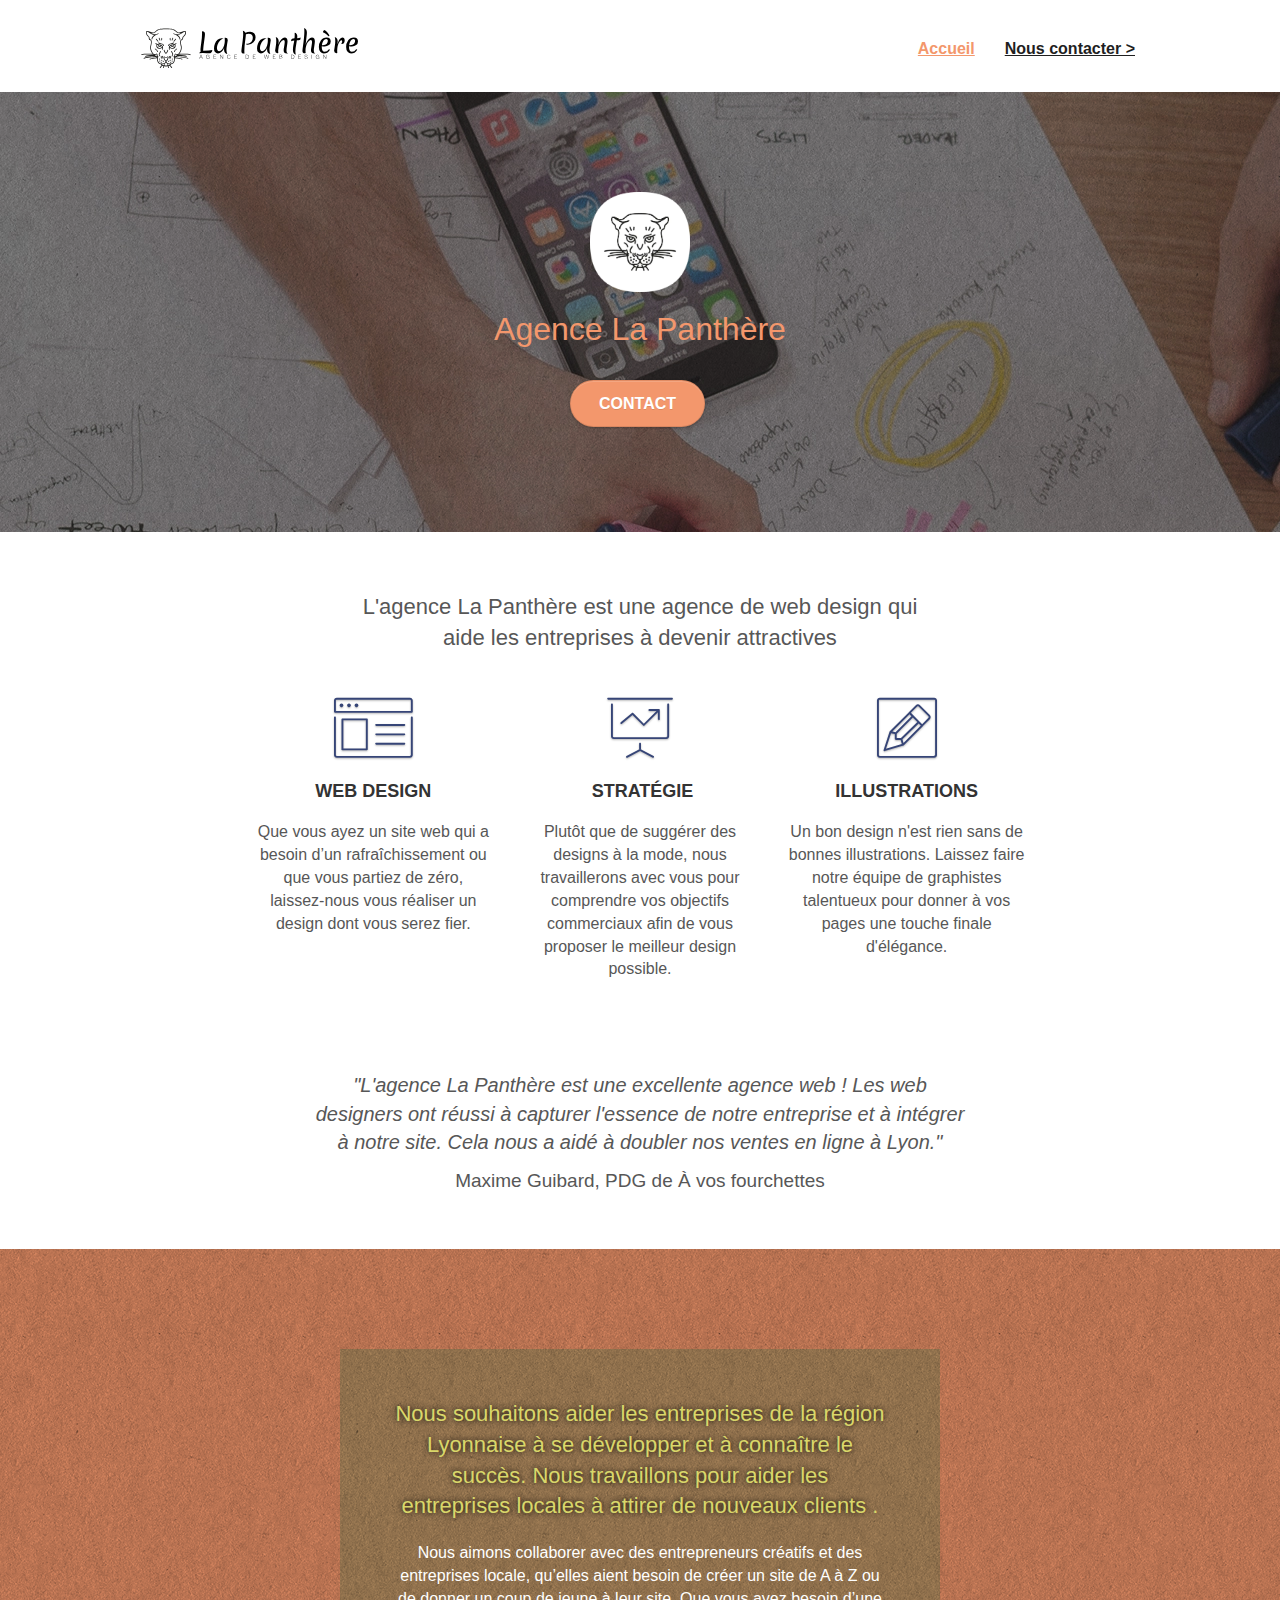
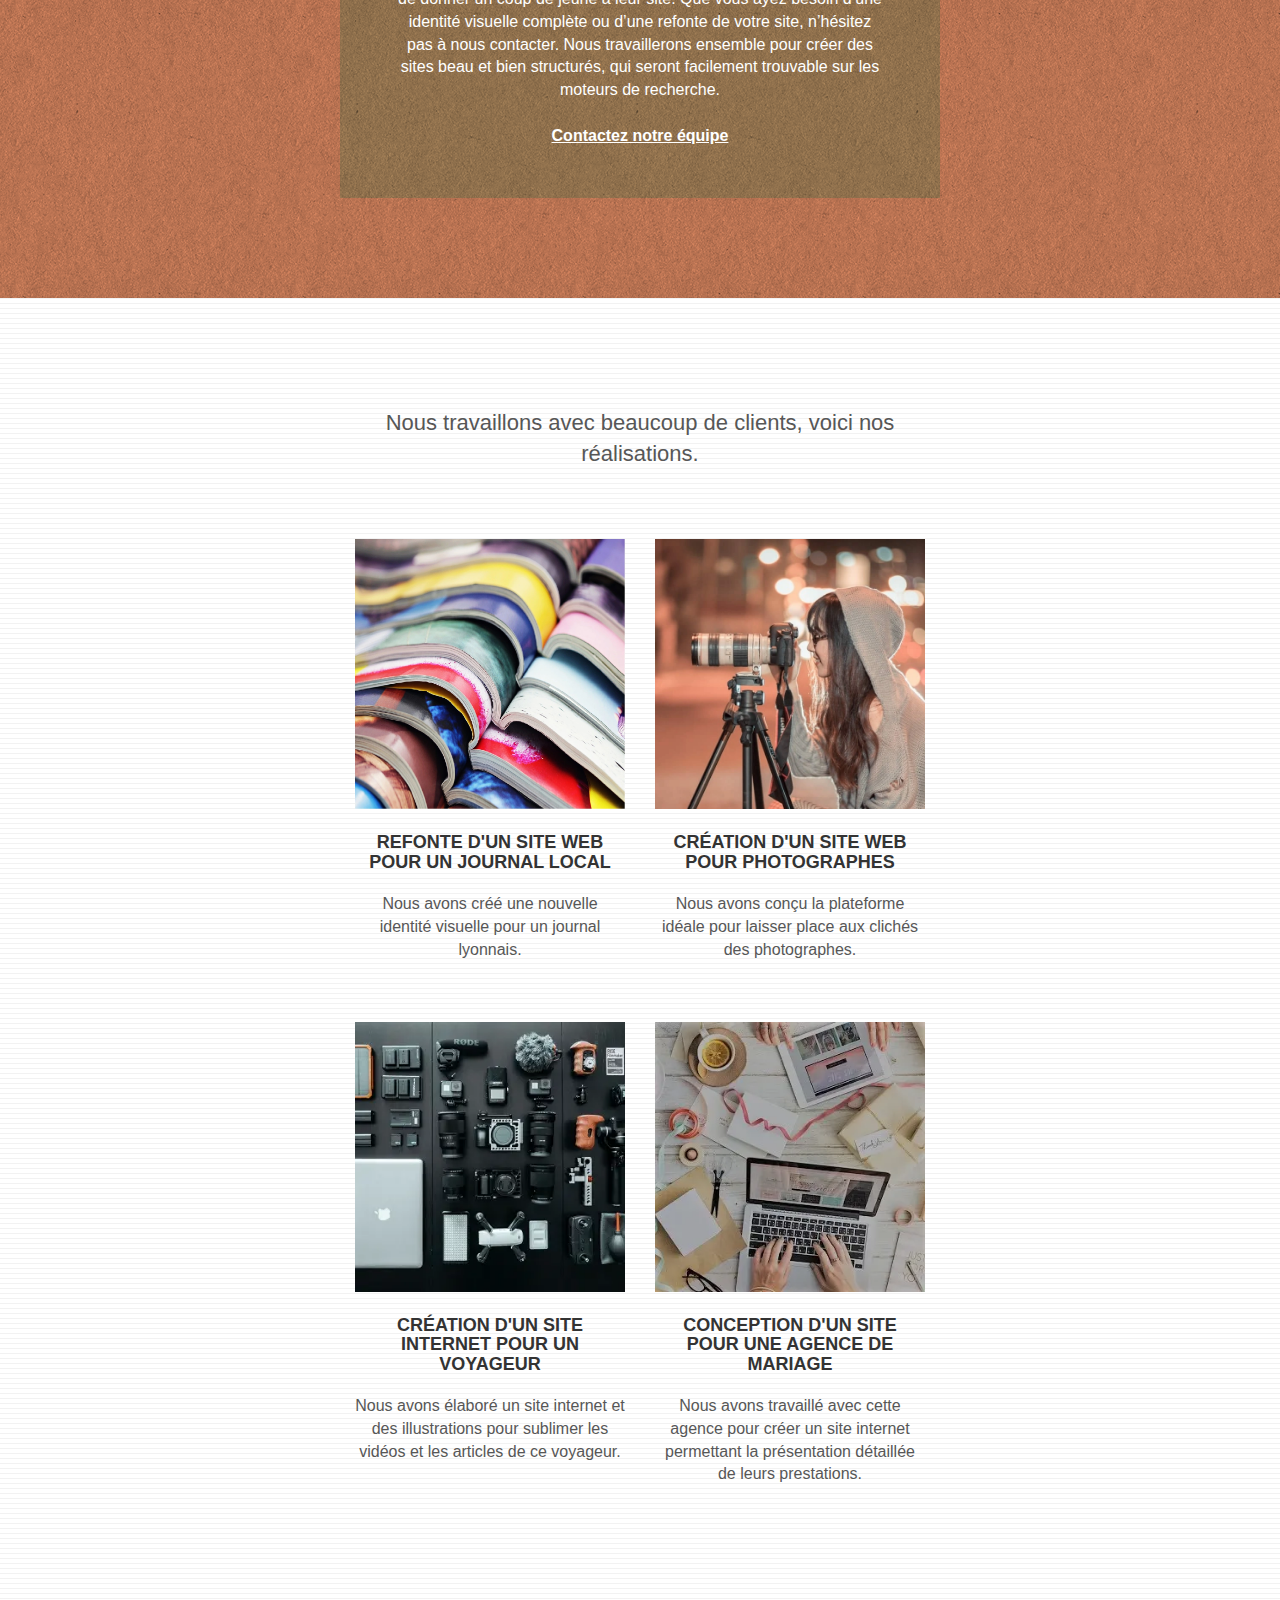
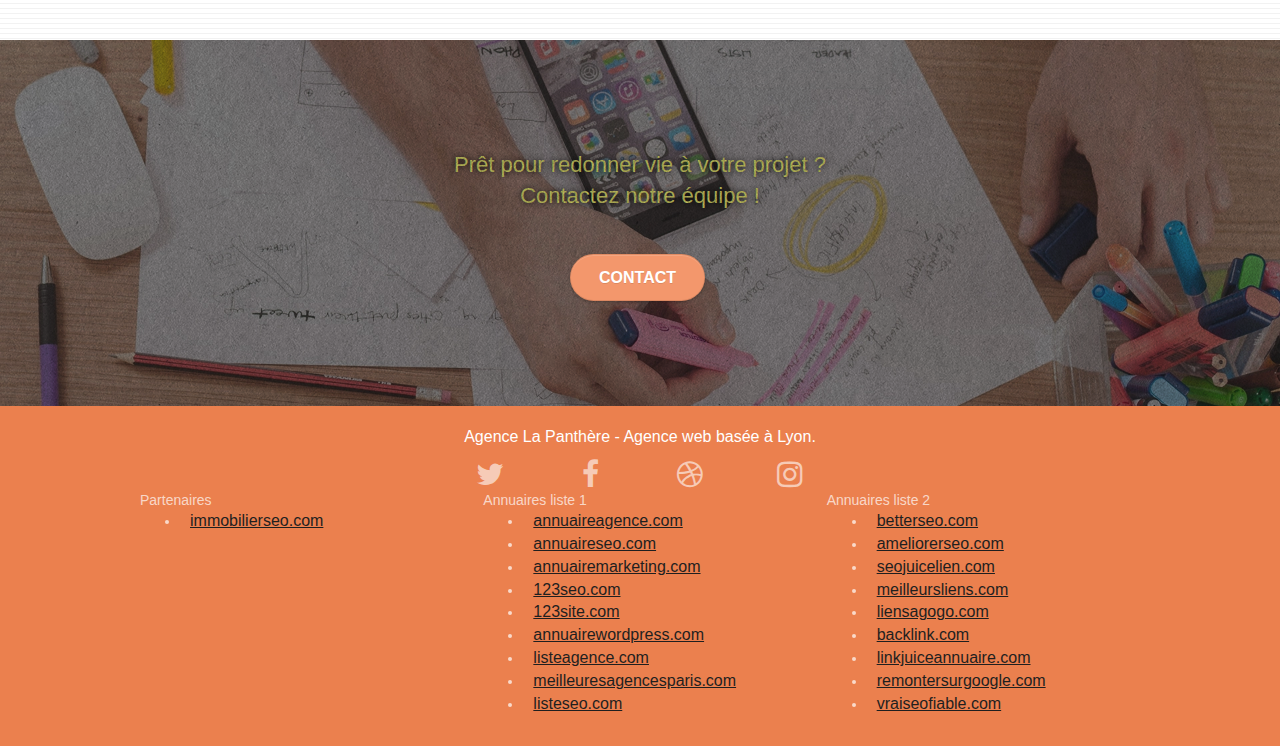
<file: index.html>
<!doctype html>
<html lang="fr">
	<head>
		<meta charset="utf-8">
		<meta name="keywords" content="seo, google, site web, site internet, agence design paris, agence design, agence design,agence design,agence design,agence design,agence design,agence design,agence design,agence design">
		<meta name="description" content="L'agence La Panthère est une agence de web design qui aide les entreprises à devenir attractives.">
		<meta name="viewport" content="width=device-width, initial-scale=1.0, viewport-fit=cover">
		<link rel="shortcut icon" type="image/png" href="favicon.webp">

		<title>La Panthère - Accueil</title>

		<!-- Important Styles -->
		<link rel="stylesheet" type="text/css" href="./css/bootstrap.min.css">
		<link rel="stylesheet" type="text/css" href="./css/style.min.css">
		
		<!-- Analytics -->
		<script async src="https://www.googletagmanager.com/gtag/js?id=G-ZW364B4MWB"></script>
		<script>
			window.dataLayer = window.dataLayer || [];
			function gtag(){dataLayer.push(arguments);}
			gtag('js', new Date());

			gtag('config', 'G-ZW364B4MWB');
		</script>
		<!-- Analytics END -->
		
	</head>
	<body>		
		<!-- bloc-0 -->
		<header class="bloc bgc-white l-bloc " id="bloc-0">
			<div class="container bloc-sm">

				<nav class="navbar row">
					<div class="navbar-header">
						<a class="navbar-brand" href="index.html"><img src="img/agence-la-panthere-monochrome.svg" alt="paris web design logo agence web meilleure agence" height="40"></a>
						<button id="nav-toggle" type="button" class="ui-navbar-toggle navbar-toggle" data-toggle="collapse" data-target=".navbar-1">
							<span class="sr-only">Toggle navigation</span><span class="icon-bar"></span><span class="icon-bar"></span><span class="icon-bar"></span>
						</button>
					</div>
					<div class="collapse navbar-collapse navbar-1 special-dropdown-nav">
						<ul class="site-navigation nav navbar-nav">
							<li>
								<a class="tc-white" href="index.html">Accueil</a>
							</li>
							<li>
							</li>
							<li>
								<a href="contacter.html">Nous contacter &gt;</a>
							</li>
						</ul>
					</div>
				</nav>
			</div>
		</header>
		<!-- bloc-0 END -->

		<main>
			<!-- bloc-1-presentation -->
			<div class="bloc bgc-dark-slate-blue bg-banniere d-bloc bg-t-edge bloc-bg-texture texture-paper b-parallax" id="bloc-1-hero">
				<div class="container bloc-lg">
					<div class="row tight-width-whitespace">
						<div class="col-sm-12">
							<img src="img/logo.webp" class="center-block image-resize-mode" width="100" alt="Agence La Panthère, agence web paris, création logo paris">
							<h1 class="text-center hero-bloc-text tc-white ">
								Agence La Panthère
							</h1>
							<div class="text-center">
								<a href="contacter.html" class="btn btn-lg btn-clean btn-rd cta-hero btn-atomic-tangerine" id="cta-hero">Contact</a>
							</div>
						</div>
					</div>
				</div>
			</div>
			<!-- bloc-1-presentation END -->

			<!-- bloc-2-services -->
			<div class="bloc bgc-white l-bloc" id="bloc-2-services">
				<div class="container bloc-md">
					<div class="row">
						<div class="col-sm-12 text-center">
							<h2 class="mg-lr mg-md text-center text-bold text-title-size">
								L'agence La Panthère est une agence de web design qui aide les entreprises à devenir attractives
							</h2>
						</div>
					</div>
					<div class="row voffset-lg med-width-whitespace">
						<div class="col-sm-4">
							<div class="text-center">
								<span class="et-icon-browser sm-shadow icon-dark-slate-blue icons icon-lg"></span>
							</div>
							<h3 class="mg-md text-center">
								Web design
							</h3>
							<p class="text-center ">
								Que vous ayez un site web qui a besoin d&rsquo;un rafraîchissement ou que vous partiez de zéro, laissez-nous vous réaliser un design dont vous serez fier.
							</p>
						</div>
						<div class="col-sm-4">
							<div class="text-center">
								<span class="et-icon-presentation sm-shadow icon-dark-slate-blue icons icon-lg"></span>
							</div>
							<h3 class="mg-md text-center">
								&nbsp;Stratégie
							</h3>
							<p class="text-center ">
								Plutôt que de suggérer des designs à la mode, nous travaillerons avec vous pour comprendre vos objectifs commerciaux afin de vous proposer le meilleur design possible.<br>
							</p>
						</div>
						<div class="col-sm-4">
							<div class="text-center">
								<span class="et-icon-edit sm-shadow icon-dark-slate-blue icons icon-lg"></span>
							</div>
							<h3 class="mg-md text-center">
								Illustrations
							</h3>
							<p class="text-center ">
								Un bon design n'est rien sans de bonnes illustrations. Laissez faire notre équipe de graphistes talentueux pour donner à vos pages une touche finale d'élégance.
							</p>
						</div>
					</div>
					<div class="row voffset-lg voffset">
						<div class="col-xs-12 col-md-8 col-md-offset-2 text-center">
							<p class="text-bold text-center text-citation-size text-italic">
								"L'agence La Panthère est une excellente agence web ! Les web designers ont réussi à capturer l'essence de notre entreprise et à intégrer à notre site. Cela nous a aidé à doubler nos ventes en ligne à Lyon."
							</p>
							<label class="mg-lr text-center text-thick text-author-size">Maxime Guibard, PDG de À vos fourchettes</label>
						</div>
					</div>
				</div>
			</div>
			<!-- bloc-2-services END -->

			<!-- bloc-3-what-i-do -->
			<div class="bloc tc-white bgc-atomic-tangerine bg-presentation d-bloc bloc-bg-texture texture-paper b-parallax" id="bloc-3-what-i-do">
				<div class="container bloc-lg">
					<div class="row tight-width-whitespace black-background">
						<div class="col-sm-12">
							<h2 class="mg-md text-center tc-white-light text-shadow">
								Nous souhaitons aider les entreprises de la région Lyonnaise à se développer et à connaître le succès. Nous travaillons pour aider les entreprises locales à attirer de nouveaux clients .<br>
							</h2>
							<p class="text-center white">
								Nous aimons collaborer avec des entrepreneurs créatifs et des entreprises locale, qu’elles aient besoin de créer un site de A à Z ou de donner un coup de jeune à leur site. Que vous ayez besoin d’une identité visuelle complète ou d’une refonte de votre site, n’hésitez pas à nous contacter. Nous travaillerons ensemble pour créer des sites beau et bien structurés, qui seront facilement trouvable sur les moteurs de recherche. <br><br><a class="ltc-white bold-link" href="contacter.html">Contactez notre équipe</a><br>
							</p>
						</div>
					</div>
				</div>
			</div>
			<!-- bloc-3-what-i-do END -->

			<!-- bloc-4-portfolio -->
			<div class="bloc bgc-white bg-lines-h2-bg bg-repeat l-bloc" id="bloc-4-portfolio">
				<div class="container bloc-lg">
					<div class="row">
						<div class="col-sm-12 text-center">
							<h2 class="text-title-size mg-lr mg-md text-light-gray">
								Nous travaillons avec beaucoup de clients, voici nos réalisations.
							</h2>
						</div>
					</div>
					<div class="row tight-width-whitespace portfolio-row">
						<div class="col-sm-6">
							<a href="#" data-lightbox="img/1.webp" data-gallery-id="gallery-1" data-caption="Refonte d'un site web pour un journal local" data-frame="snapshot-lb"><img src="img/1.webp" alt="paris web design logo agence web meilleure agence et refonte site web journal" class="img-responsive portfolio-thumb"></a>
							<h3 class="mg-md text-center">
								Refonte d'un site web pour un journal local
							</h3>
							<p class="text-center">
								Nous avons créé une nouvelle identité visuelle pour un journal lyonnais.
							</p>
						</div>
						<div class="col-sm-6">
							<a href="#" data-lightbox="img/2.webp" data-gallery-id="gallery-1" data-caption="Création d'un site web pour photographes" data-frame="snapshot-lb"><img src="img/2.webp" class="img-responsive portfolio-thumb" alt="paris web design logo agence web meilleure agence, Création d'un site web pour photographes"></a>
							<h3 class="mg-md text-center">
								Création d'un site web pour photographes
							</h3>
							<p class="text-center">
								Nous avons conçu la plateforme idéale pour laisser place aux clichés des photographes.
							</p>
						</div>
					</div>
					<div class="row tight-width-whitespace portfolio-row">
						<div class="col-sm-6">
							<a href="#" data-lightbox="img/3.webp" data-gallery-id="gallery-1" data-caption="Création d'un site internet pour un voyageur" data-frame="snapshot-lb"><img src="img/3.webp" class="img-responsive portfolio-thumb" alt="paris web design logo agence web meilleure agence, Création d'un site web pour voyageur"></a>
							<h3 class="mg-md text-center">
								Création d'un site internet pour un voyageur
							</h3>
							<p class="text-center">
								Nous avons élaboré un site internet et des illustrations pour sublimer les vidéos et les articles de ce voyageur.
							</p>
						</div>
						<div class="col-sm-6">
							<a href="#" data-lightbox="img/4.webp" data-gallery-id="gallery-1" data-caption="Conception d'un site pour une agence de mariage" data-frame="snapshot-lb"><img src="img/4.webp" class="img-responsive portfolio-thumb" alt="paris web design logo agence web meilleure agence, Création d'un site web pour agence de mariage"></a>
							<h3 class="mg-md text-center">
								Conception d'un site pour une agence de mariage
							</h3>
							<p class="text-center">
								Nous avons travaillé avec cette agence pour créer un site internet permettant la présentation détaillée de leurs prestations.
							</p>
						</div>
					</div>
				</div>
			</div>
			<!-- bloc-4-portfolio END -->

			<!-- bloc-5-cta -->
			<div class="bloc bgc-dark-slate-blue bg-banniere d-bloc bloc-bg-texture texture-paper" id="bloc-5-cta">
				<div class="container bloc-lg">
					<div class="row">
						<h2 class="mg-md text-center tc-white-light text-shadow">
							Prêt pour redonner vie à votre projet ?<br>Contactez notre équipe !
						</h2>
						<div class="col-sm-12 text-center">
							<a href="contacter.html" class="btn btn-atomic-tangerine btn-clean btn-rd btn-lg cta-hero">Contact</a>
						</div>
					</div>
				</div>
			</div>
			<!-- bloc-5-cta END -->
		</main>

		<!-- Footer - bloc-8 -->
		<footer class="bloc bgc-atomic-tangerine-dark d-bloc" id="bloc-8">
			<div class="container bloc-sm">
				<div class="row">
					<div class="col-sm-12">
						<p class="text-center white">
							Agence La Panthère - Agence web basée à Lyon.<br>
						</p>
						<div class="row row-no-gutters social">
							<div class="col-sm-3">
								<div class="text-center">
									<a class="social" href="index.html" aria-label="Twitter">
										<span class="fa fa-twitter icon-md"></span>
										<span class="hidden">Twitter</span>
									</a>
								</div>
							</div>
							<div class="col-sm-3">
								<div class="text-center">
									<a class="social" href="index.html" aria-label="Facebook">
										<span class="fa fa-facebook icon-md"></span>
										<span class="hidden">Facebook</span>
									</a>
								</div>
							</div>
							<div class="col-sm-3">
								<div class="text-center">
									<a class="social" href="index.html" aria-label="Dribbble">
										<span class="fa fa-dribbble icon-md"></span>
										<span class="hidden">Dribbble</span>
									</a>
								</div>
							</div>
							<div class="col-sm-3">
								<div class="text-center">
									<a class="social" href="index.html" aria-label="Instagram">
										<span class="fa fa-instagram icon-md"></span>
										<span class="hidden">Instagram</span>
									</a>
								</div>
							</div>
						</div>
						<div class="row">
							<div class="col-sm-4">
								Partenaires
									<ul>
										<li><a href="immobilierseo.com" target="_blank">immobilierseo.com</a></li>
									</ul>		
							</div>
							<div class="col-sm-4">
								Annuaires liste 1
								<ul>
									<li><a href="annuaireagence.com" target="_blank">annuaireagence.com</a></li>
									<li><a href="annuaireseo.com" target="_blank">annuaireseo.com</a></li>
									<li><a href="annuairemarketing.com" target="_blank">annuairemarketing.com</a></li>
									<li><a href="123seoture.com" target="_blank">123seo.com</a></li>
									<li><a href="123site.com" target="_blank">123site.com</a></li>
									<li><a href="annuairewordpress.com" target="_blank">annuairewordpress.com</a></li>
									<li><a href="listeagence.com" target="_blank">listeagence.com</a></li>
									<li><a href="meilleuresagencesparis.com" target="_blank">meilleuresagencesparis.com</a></li>
									<li><a href="listeseo.com" target="_blank">listeseo.com</a></li>
								</ul>
							</div>
							<div class="col-sm-4">
								Annuaires liste 2
								<ul>
									<li><a href="betterseo.com" target="_blank">betterseo.com</a></li>
									<li><a href="ameliorerseo.com" target="_blank">ameliorerseo.com</a></li>
									<li><a href="seojuicelien.com" target="_blank">seojuicelien.com</a></li>
									<li><a href="meilleursliens.com" target="_blank">meilleursliens.com</a></li>
									<li><a href="liensagogo.com" target="_blank">liensagogo.com</a></li>
									<li><a href="backlink.com" target="_blank">backlink.com</a></li>
									<li><a href="linkjuiceannuaire.com" target="_blank">linkjuiceannuaire.com</a></li>
									<li><a href="remontersurgoogle.com" target="_blank">remontersurgoogle.com</a></li>
									<li><a href="vraiseofiable.com" target="_blank">vraiseofiable.com</a></li>
								</ul>
							</div>
						</div>
					</div>
				</div>
			</div>
		</footer>
		<!-- Footer - bloc-8 END -->
			
		<link rel="stylesheet" type="text/css" href="./css/font-awesome.min.css">
		<link rel="stylesheet" type="text/css" href="./css/et-line.min.css">
		<script src="./js/jquery-2.1.0.min.js"></script>
		<script src="./js/bootstrap.min.js"></script>
		<script src="./js/blocs.min.js"></script>
		<script src="./js/jquery.touchSwipe.min.js"></script>
		<script src="./js/gmaps.min.js"></script>
	</body>
</html>
</file>
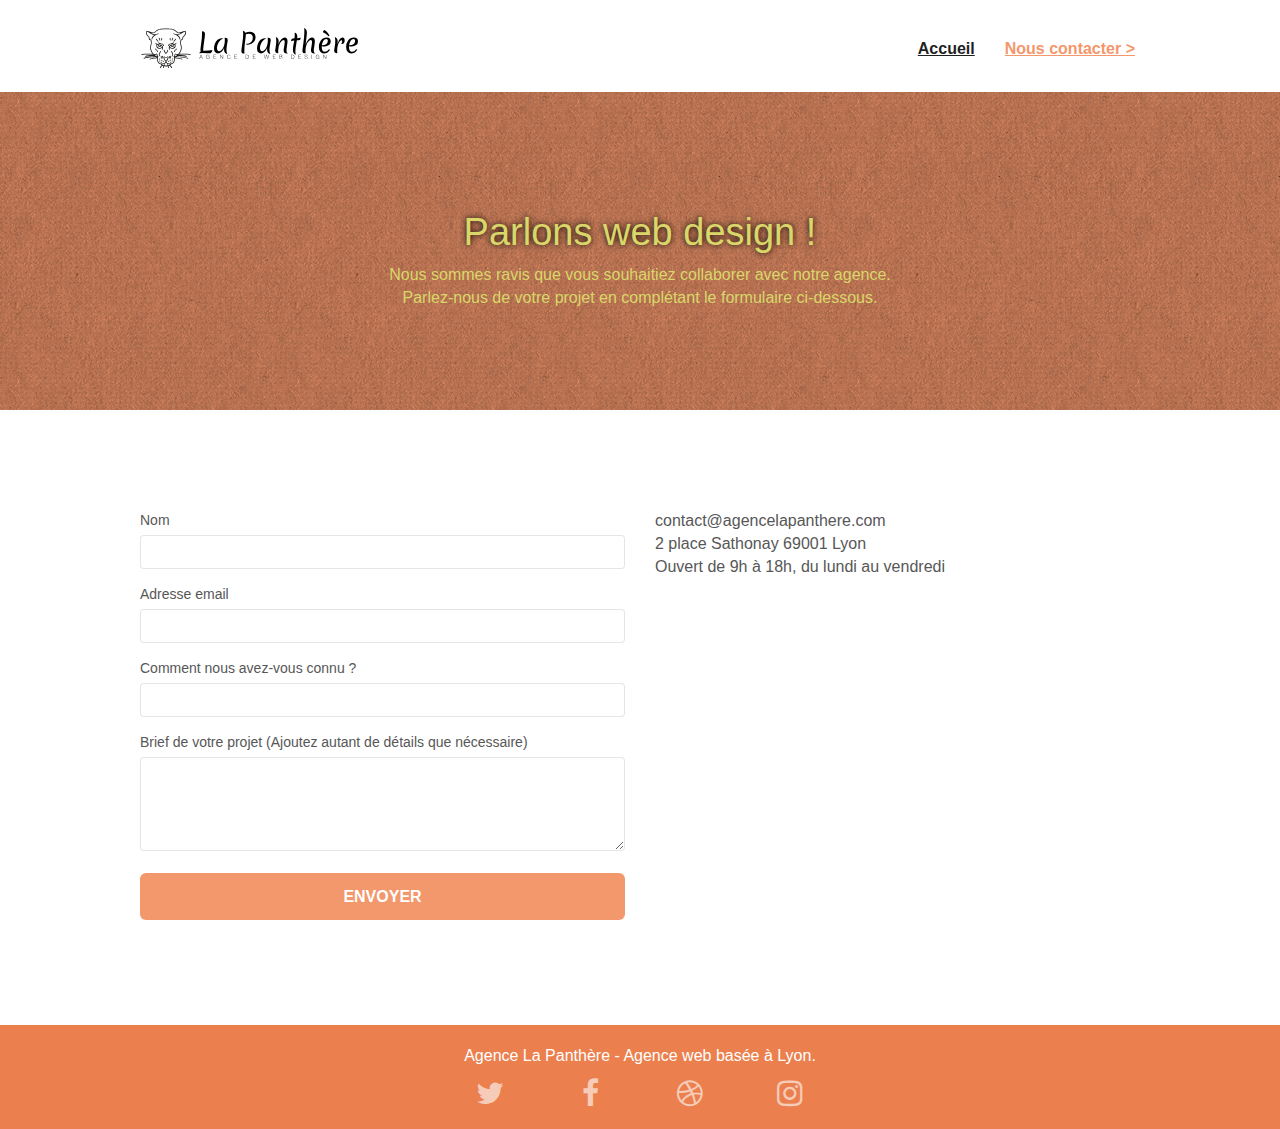
<file: contacter.html>
<!doctype html>
<html lang="fr">
	<head>
		<meta charset="utf-8">
		<meta name="description" content="Contacter l'agence la Panthère, agence de web design.">
		<meta name="viewport" content="width=device-width, initial-scale=1.0, viewport-fit=cover">
		<link rel="shortcut icon" type="image/png" href="favicon.webp">
		
		<title>La Panthère - Nous contacter</title>

		<!-- Important Styles -->
		<link rel="stylesheet" type="text/css" href="./css/bootstrap.min.css">
		<link rel="stylesheet" type="text/css" href="./css/style.min.css">
		
		<!-- Analytics -->
		<script async src="https://www.googletagmanager.com/gtag/js?id=G-ZW364B4MWB"></script>
		<script>
			window.dataLayer = window.dataLayer || [];
			function gtag(){dataLayer.push(arguments);}
			gtag('js', new Date());

			gtag('config', 'G-ZW364B4MWB');
		</script>
		<!-- Analytics END -->
		
	</head>
	<body>
		
	<!-- bloc-0 -->
	<header class="bloc bgc-white l-bloc " id="bloc-0">
		<div class="container bloc-sm">
			<nav class="navbar row">
				<div class="navbar-header">
					<a class="navbar-brand" href="index.html"><img src="img/agence-la-panthere-monochrome.svg" alt="atlanta web design logo" height="40"></a>
					<button id="nav-toggle" type="button" class="ui-navbar-toggle navbar-toggle" data-toggle="collapse" data-target=".navbar-1">
						<span class="sr-only">Toggle navigation</span><span class="icon-bar"></span><span class="icon-bar"></span><span class="icon-bar"></span>
					</button>
				</div>
				<div class="collapse navbar-collapse navbar-1 special-dropdown-nav">
					<ul class="site-navigation nav navbar-nav">
						<li>
							<a href="index.html">Accueil</a>
						</li>
						<li>
						</li>
						<li>
							<a class="tc-white" href="contacter.html">Nous contacter &gt;</a>
						</li>
					</ul>
				</div>
			</nav>
		</div>
	</header>
	<!-- bloc-0 END -->

	<main>
		<!-- bloc-6 -->
		<div class="bloc bg-dots-bg bg-repeat bgc-atomic-tangerine d-bloc bloc-bg-texture texture-paper" id="bloc-6">
			<div class="container bloc-lg">
				<div class="row">
					<div class="col-sm-12">
						<h1 class="text-center hero-bloc-text tc-white-light text-shadow">
							Parlons web design !
						</h1>
						<p class="text-center mg-lg tc-white-light tight-width-whitespace">
							Nous sommes ravis que vous souhaitiez collaborer avec notre agence.<br>
							Parlez-nous de votre projet en complétant le formulaire ci-dessous.
						</p>
					</div>
				</div>
			</div>
		</div>
		<!-- bloc-6 END -->

		<!-- bloc-7 -->
		<div class="bloc bgc-white l-bloc" id="bloc-7">
			<div class="container bloc-lg">
				<div class="row">
					<div class="col-sm-6">
						<form id="form_1" method="post" target="/form_1.php" novalidate data-success-msg="Your message has been sent." data-fail-msg="Sorry it seems that our mail server is not responding, Sorry for the inconvenience!">
							<div class="form-group">
								<label for="name">
									Nom
								</label>
								<input id="name" class="form-control" name="email" required>
							</div>
							<div class="form-group">
								<label for="email">
									Adresse email
								</label>
								<input id="email" class="form-control" type="email" required>
							</div>
							<div class="form-group">
								<label for="input_504">
									Comment nous avez-vous connu ?
								</label>
								<input class="form-control" type="text" name="input_504" required id="input_504">
							</div>
							<div class="form-group">
								<label for="message">
									Brief de votre projet (Ajoutez autant de détails que nécessaire)<br>
								</label>
								<textarea id="message" name="message" class="form-control" rows="4" cols="50" required></textarea>
							</div> 
							<button class="bloc-button btn btn-lg btn-block cta-hero btn-atomic-tangerine" type="submit">
								Envoyer
							</button>
						</form>
					</div>
					<div class="col-sm-6">
						<p>
							contact@agencelapanthere.com<br>2 place Sathonay 69001 Lyon<br>Ouvert de 9h à 18h, du lundi au vendredi<br>
						</p>
					</div>
				</div>
			</div>
		</div>
		<!-- bloc-7 END -->

		<!-- ScrollToTop Button -->
		<a class="bloc-button btn btn-d scrollToTop" onclick="scrollToTarget('1')"><span class="fa fa-chevron-up"></span></a>
		<!-- ScrollToTop Button END-->
	</main>


	<!-- Footer - bloc-8 -->
	<footer class="bloc bgc-atomic-tangerine-dark d-bloc" id="bloc-8">
		<div class="container bloc-sm">
			<div class="row">
				<div class="col-sm-12">
					<p class="text-center white">
						Agence La Panthère - Agence web basée à Lyon.<br>
					</p>
					<div class="row row-no-gutters social">
						<div class="col-sm-3">
							<div class="text-center">
								<a class="social" href="index.html">
									<span class="fa fa-twitter icon-md"></span>
									<span class="hidden">Twitter</span>
								</a>
							</div>
						</div>
						<div class="col-sm-3">
							<div class="text-center">
								<a class="social" href="index.html">
									<span class="fa fa-facebook icon-md"></span>
									<span class="hidden">Facebook</span>
								</a>
							</div>
						</div>
						<div class="col-sm-3">
							<div class="text-center">
								<a class="social" href="index.html">
									<span class="fa fa-dribbble icon-md"></span>
									<span class="hidden">Dribbble</span>
								</a>
							</div>
						</div>
						<div class="col-sm-3">
							<div class="text-center">
								<a class="social" href="index.html">
									<span class="fa fa-instagram icon-md"></span>
									<span class="hidden">Instagram</span>
								</a>
							</div>
						</div>
					</div>
				</div>
			</div>
		</div>
	</footer>
	<!-- Footer - bloc-8 END -->
	
	<!-- Styles -->
	<link rel="stylesheet" type="text/css" href="./css/font-awesome.min.css">
	<link rel="stylesheet" type="text/css" href="./css/et-line.min.css">
	<!-- Scripts -->
	<script src="./js/jquery-2.1.0.min.js"></script>
	<script src="./js/bootstrap.min.js"></script>
	<script src="./js/blocs.min.js"></script>
	<script src="./js/jqBootstrapValidation.min.js"></script>
	<script src="./js/formHandler.min.js"></script>
	</body>
</html>
</file>
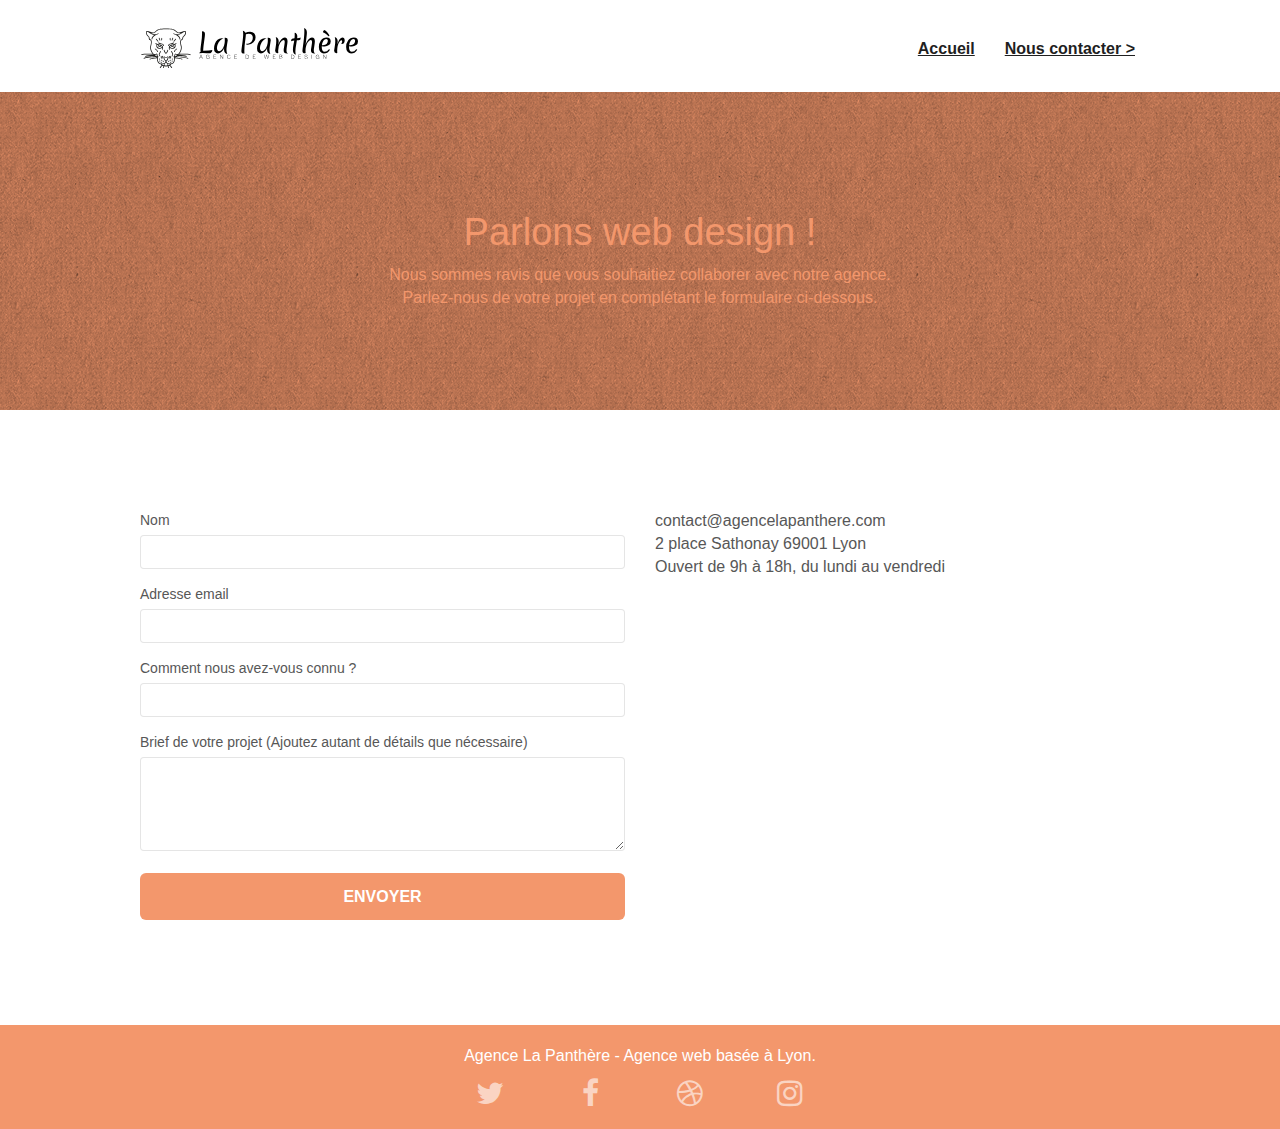
<file: page2.html>
<!doctype html>
<html lang="fr">
	<head>
		<meta charset="utf-8">
		<meta name="keywords" content="">
		<meta name="description" content="">
		<meta name="viewport" content="width=device-width, initial-scale=1.0, viewport-fit=cover">
		<link rel="shortcut icon" type="image/png" href="favicon.jpg">
		
		<link rel="stylesheet" type="text/css" href="./css/bootstrap.css">
		<link rel="stylesheet" type="text/css" href="style.css">
		<link rel="stylesheet" type="text/css" href="./css/font-awesome.css">
		<link rel="stylesheet" type="text/css" href="./css/et-line.css">
		
		
		<script src="./js/jquery-2.1.0.js"></script>
		<script src="./js/bootstrap.js"></script>
		<script src="./js/blocs.js"></script>
		<script src="./js/jqBootstrapValidation.js"></script>
		<script src="./js/formHandler.js"></script>
		<title>La Panthère - Nous contacter</title>

		
	<!-- Analytics -->
	
	<!-- Analytics END -->
		
	</head>
	<body>
	<!-- Principal conteneur -->
	<div class="page-container">
		
	<!-- bloc-0 -->
	<div class="bloc bgc-white l-bloc " id="bloc-0">
		<div class="container bloc-sm">
			<nav class="navbar row">
				<div class="navbar-header">
					<a class="navbar-brand" href="index.html"><img src="img/agence-la-panthere-monochrome.svg" alt="atlanta web design logo" height="40" /></a>
					<button id="nav-toggle" type="button" class="ui-navbar-toggle navbar-toggle" data-toggle="collapse" data-target=".navbar-1">
						<span class="sr-only">Toggle navigation</span><span class="icon-bar"></span><span class="icon-bar"></span><span class="icon-bar"></span>
					</button>
				</div>
				<div class="collapse navbar-collapse navbar-1 special-dropdown-nav">
					<ul class="site-navigation nav navbar-nav">
						<li>
							<a href="index.html">Accueil</a>
						</li>
						<li>
						</li>
						<li>
							<a href="page2.html">Nous contacter &gt;</a>
						</li>
					</ul>
				</div>
			</nav>
		</div>
	</div>
	<!-- bloc-0 END -->

	<!-- bloc-6 -->
	<div class="bloc bg-dots-bg bg-repeat bgc-atomic-tangerine d-bloc bloc-bg-texture texture-paper" id="bloc-6">
		<div class="container bloc-lg">
			<div class="row">
				<div class="col-sm-12">
					<h1 class="text-center hero-bloc-text tc-white">
						Parlons web design !
					</h1>
					<p class="text-center mg-lg tc-white tight-width-whitespace">
						Nous sommes ravis que vous souhaitiez collaborer avec notre agence.<br>
						Parlez-nous de votre projet en complétant le formulaire ci-dessous.
					</p>
				</div>
			</div>
		</div>
	</div>
	<!-- bloc-6 END -->

	<!-- bloc-7 -->
	<div class="bloc bgc-white l-bloc" id="bloc-7">
		<div class="container bloc-lg">
			<div class="row">
				<div class="col-sm-6">
					<form id="form_1" novalidate success-msg="Your message has been sent." fail-msg="Sorry it seems that our mail server is not responding, Sorry for the inconvenience!">
						<div class="form-group">
							<label for="name">
								Nom
							</label>
							<input id="name" class="form-control" name="email" required />
						</div>
						<div class="form-group">
							<label for="email">
								Adresse email
							</label>
							<input id="email" class="form-control" type="email" required />
						</div>
						<div class="form-group">
							<label for="input_504">
								Comment nous avez-vous connu ?
							</label>
							<input class="form-control" type="text" name="input_504" required id="input_504" />
						</div>
						<div class="form-group">
							<label for="message">
								Brief de votre projet (Ajoutez autant de détails que nécessaire)<br>
							</label>
							<textarea id="message" name="message" class="form-control" rows="4" cols="50" required></textarea>
						</div> 
						<button class="bloc-button btn btn-lg btn-block cta-hero btn-atomic-tangerine" type="submit">
							Envoyer
						</button>
					</form>
				</div>
				<div class="col-sm-6">
					<p>
						contact@agencelapanthere.com<br>2 place Sathonay 69001 Lyon<br>Ouvert de 9h à 18h, du lundi au vendredi<br>
					</p>
				</div>
			</div>
		</div>
	</div>
	<!-- bloc-7 END -->

	<!-- ScrollToTop Button -->
	<a class="bloc-button btn btn-d scrollToTop" onclick="scrollToTarget('1')"><span class="fa fa-chevron-up"></span></a>
	<!-- ScrollToTop Button END-->


	<!-- Footer - bloc-8 -->
	<div class="bloc bgc-atomic-tangerine d-bloc" id="bloc-8">
		<div class="container bloc-sm">
			<div class="row">
				<div class="col-sm-12">
					<p class="text-center white">
						Agence La Panthère - Agence web basée à Lyon.<br>
					</p>
					<div class="row row-no-gutters social">
						<div class="col-sm-3">
							<div class="text-center">
								<a class="social" href="index.html"><span class="fa fa-twitter icon-md"></span></a>
							</div>
						</div>
						<div class="col-sm-3">
							<div class="text-center">
								<a class="social" href="index.html"><span class="fa fa-facebook icon-md"></span></a>
							</div>
						</div>
						<div class="col-sm-3">
							<div class="text-center">
								<a class="social" href="index.html"><span class="fa fa-dribbble icon-md"></span></a>
							</div>
						</div>
						<div class="col-sm-3">
							<div class="text-center">
								<a class="social" href="index.html"><span class="fa fa-instagram icon-md"></span></a>
							</div>
						</div>
					</div>
				</div>
			</div>
		</div>
	</div>
	<!-- Footer - bloc-8 END -->

	</div>
	<!-- Principal conteneur END -->
		

	</body>
</html>
</file>
<file: style.css>
body {
    margin: 0;
    padding: 0;
    background: #FFF;
    overflow-x: hidden;
    -webkit-font-smoothing: antialiased;
    -moz-osx-font-smoothing: grayscale;
}

a,
button {
    transition: all .3s ease-in-out;
    outline: none!important;
}

a:hover {
    text-decoration: none;
    cursor: pointer;
}

.hidden {
    display: none;
}

.mg-lr {
    margin-left: 20%;
    margin-right: 20%;
    color: #9b9b9b;
}

.text-light-gray {
    color: #666;
}

.text-bold {
    font-weight: 500;
}

.text-thick {
    font-weight: 100;
}

.text-italic {
    font-style: italic;
}

.text-title-size {
    font-size: 22px;
}

.text-citation-size {
    font-size: 20px;
}

.text-author-size {
    font-size: 19px;
}

ul > li > a {
    text-decoration: underline;
    padding: 10px;
    font-size: 16px;
    color: #1f1f1f!important;
}

#page-loading-blocs-notifaction {
    position: fixed;
    top: 0;
    bottom: 0;
    width: 100%;
    z-index: 100000;
    background: #FFFFFF url("img/pageload-spinner.gif") no-repeat center center;
}

.bloc {
    width: 100%;
    clear: both;
    background: 50% 50% no-repeat;
    padding: 0 50px;
    -webkit-background-size: cover;
    -moz-background-size: cover;
    -o-background-size: cover;
    background-size: cover;
    position: relative;
}

.bloc .container {
    padding-left: 0;
    padding-right: 0;
}

.bloc-lg {
    padding: 100px 50px;
}

.bloc-md {
    padding: 50px;
}

.bloc-sm {
    padding: 20px 50px;
}

.bg-center,
.bg-l-edge,
.bg-r-edge,
.bg-t-edge,
.bg-b-edge,
.bg-tl-edge,
.bg-bl-edge,
.bg-tr-edge,
.bg-br-edge,
.bg-repeat {
    -webkit-background-size: auto!important;
    -moz-background-size: auto!important;
    -o-background-size: auto!important;
    background-size: auto!important;
}

.bg-repeat {
    background: repeat;
}

.bg-t-edge {
    background: top no-repeat;
}

.bloc-bg-texture::before {
    content: "";
    background-size: 2px 2px;
    position: absolute;
    top: 0;
    bottom: 0;
    left: 0;
    right: 0;
}

.texture-paper::before {
    background: url("img/texture-paper.webp");
    background-size: 280px 280px;
}

.b-parallax {
    background-attachment: fixed;
}

.d-bloc {
    color: rgba(255, 255, 255, .7);
}

.d-bloc button:hover {
    color: rgba(255, 255, 255, .9);
}

.d-bloc .icon-round,
.d-bloc .icon-square,
.d-bloc .icon-rounded,
.d-bloc .icon-semi-rounded-a,
.d-bloc .icon-semi-rounded-b {
    border-color: rgba(255, 255, 255, .9);
}

.d-bloc .divider-h span {
    border-color: rgba(255, 255, 255, .2);
}

.d-bloc .a-btn,
.d-bloc .navbar a,
.d-bloc .navbar-brand,
.d-bloc a .icon-sm,
.d-bloc a .icon-md,
.d-bloc a .icon-lg,
.d-bloc a .icon-xl,
.d-bloc h1 a,
.d-bloc h2 a,
.d-bloc h3 a,
.d-bloc h4 a,
.d-bloc h5 a,
.d-bloc h6 a,
.d-bloc p a {
    color: rgba(255, 255, 255, .6);
}

.d-bloc .a-btn:hover,
.d-bloc .navbar a:hover,
.d-bloc .navbar-brand:hover,
.d-bloc a:hover .icon-sm,
.d-bloc a:hover .icon-md,
.d-bloc a:hover .icon-lg,
.d-bloc a:hover .icon-xl,
.d-bloc h1 a:hover,
.d-bloc h2 a:hover,
.d-bloc h3 a:hover,
.d-bloc h4 a:hover,
.d-bloc h5 a:hover,
.d-bloc h6 a:hover,
.d-bloc p a:hover {
    color: rgba(255, 255, 255, 1);
}

.d-bloc .navbar-toggle .icon-bar {
    background: rgba(255, 255, 255, 1);
}

.d-bloc .btn-wire,
.d-bloc .btn-wire:hover {
    color: rgba(255, 255, 255, 1);
    border-color: rgba(255, 255, 255, 1);
}

.d-bloc .panel {
    color: rgba(0, 0, 0, .5);
}

.d-bloc .panel button:hover {
    color: rgba(0, 0, 0, .7);
}

.d-bloc .panel icon {
    border-color: rgba(0, 0, 0, .7);
}

.d-bloc .panel .divider-h span {
    border-color: rgba(0, 0, 0, .1);
}

.d-bloc .panel .a-btn {
    color: rgba(0, 0, 0, .6);
}

.d-bloc .panel .a-btn:hover {
    color: rgba(0, 0, 0, 1);
}

.d-bloc .panel .btn-wire,
.d-bloc .panel .btn-wire:hover {
    color: rgba(0, 0, 0, .7);
    border-color: rgba(0, 0, 0, .3);
}

.d-bloc .panel,
.l-bloc {
    color: rgba(0, 0, 0, .5);
}

.d-bloc .panel button:hover,
.l-bloc button:hover {
    color: rgba(0, 0, 0, .7);
}

.l-bloc .icon-round,
.l-bloc .icon-square,
.l-bloc .icon-rounded,
.l-bloc .icon-semi-rounded-a,
.l-bloc .icon-semi-rounded-b {
    border-color: rgba(0, 0, 0, .7);
}

.d-bloc .panel .divider-h span,
.l-bloc .divider-h span {
    border-color: rgba(0, 0, 0, .1);
}

.d-bloc .panel .a-btn,
.l-bloc .a-btn,
.l-bloc .navbar a,
.l-bloc .navbar-brand,
.l-bloc a .icon-sm,
.l-bloc a .icon-md,
.l-bloc a .icon-lg,
.l-bloc a .icon-xl,
.l-bloc h1 a,
.l-bloc h2 a,
.l-bloc h3 a,
.l-bloc h4 a,
.l-bloc h5 a,
.l-bloc h6 a,
.l-bloc p a {
    color: rgba(0, 0, 0, .6);
}

.d-bloc .panel .a-btn:hover,
.l-bloc .a-btn:hover,
.l-bloc .navbar a:hover,
.l-bloc .navbar-brand:hover,
.l-bloc a:hover .icon-sm,
.l-bloc a:hover .icon-md,
.l-bloc a:hover .icon-lg,
.l-bloc a:hover .icon-xl,
.l-bloc h1 a:hover,
.l-bloc h2 a:hover,
.l-bloc h3 a:hover,
.l-bloc h4 a:hover,
.l-bloc h5 a:hover,
.l-bloc h6 a:hover,
.l-bloc p a:hover {
    color: rgba(0, 0, 0, 1);
}

.l-bloc .navbar-toggle .icon-bar {
    color: rgba(0, 0, 0, .6);
}

.d-bloc .panel .btn-wire,
.d-bloc .panel .btn-wire:hover,
.l-bloc .btn-wire,
.l-bloc .btn-wire:hover {
    color: rgba(0, 0, 0, .7);
    border-color: rgba(0, 0, 0, .3);
}

.voffset {
    margin-top: 30px;
}

.voffset-lg {
    margin-top: 80px;
}

.row-no-gutters {
    margin-right: 0;
    margin-left: 0;
}

.row.row-no-gutters > [class^="col-"],
.row.row-no-gutters > [class*=" col-"] {
    padding-right: 0;
    padding-left: 0;
}

#bloc-1-hero h1 {
    font-size: 32px;
}

.navbar {
    margin-bottom: 0;
    z-index: 1;
}

.navbar-brand {
    height: auto;
    padding: 3px 15px;
    font-size: 25px;
    font-weight: normal;
    font-weight: 600;
    line-height: 44px;
}

.navbar-brand img {
    max-height: 200px;
    margin: 0 5px 0 0;
    display: inline;
}

.navbar-brand img[src$=svg] {
    min-width: 100px;
}

.nav-center .navbar-brand img {
    margin: 0;
}

.navbar .nav {
    padding-top: 2px;
    margin-right: -16px;
    float: right;
    z-index: 1;
}

.nav > li {
    float: left;
    margin-top: 4px;
    font-size: 16px;
}

.navbar-nav .open .dropdown-menu > li > a {
    text-align: inherit;
}

.navbar-nav a {
    font-weight: 600;
}

.nav > li a:hover,
.nav > li a:focus {
    background: transparent;
}

.navbar-toggle {
    margin: 10px 10px 0 0;
    border: 0px;
}

.navbar-toggle:hover {
    background: transparent!important;
}

.navbar-toggle .icon-bar {
    background-color: rgba(0, 0, 0, .5);
    width: 26px;
}

.nav-invert .navbar .nav {
    float: left;
}

.nav-invert .navbar-header,
.nav-invert .navbar-brand {
    float: right;
    position: relative;
    z-index: 2;
}

@media (min-width: 768px) {
    .site-navigation {
        position: absolute;
        top: 50%;
        right: 20px;
        transform: translate(0, -50%);
        -webkit-transform: translateY(-50%);
    }
    .nav > li .dropdown-menu a,
    .nav > li .dropdown-menu a:hover {
        color: #484848;
    }
    .nav-invert .site-navigation {
        left: 0;
        right: 0;
    }
    .nav-center {
        text-align: center;
    }
    .nav-center .navbar-header {
        width: 100%;
    }
    .nav-center .navbar-header,
    .nav-center .navbar-brand,
    .nav-center .nav > li {
        float: none;
        display: inline-block;
    }
    .nav-center .site-navigation {
        position: relative;
        width: 100%;
        right: 0;
        margin-right: 0px;
        margin-top: 20px;
    }
    .nav-center.mini-nav .navbar-toggle {
        float: none;
        margin: 10px auto 0;
    }
}

.nav > li > .dropdown a {
    background: none!important;
    display: block;
    padding: 14px 15px;
}

nav .caret {
    margin: 0 5px;
}

.dropdown-menu .dropdown-menu {
    top: -8px;
    left: 100%;
}

.dropdown-menu .dropmenu-flow-right {
    top: 100%;
    left: 0;
    margin-left: -1px;
    border-top-left-radius: 0;
    border-top-right-radius: 0;
}

.dropdown-menu .dropdown span {
    border: 4px solid black;
    border-top-color: transparent;
    border-right-color: transparent;
    border-bottom-color: transparent;
    margin: 6px -5px 0 0!important;
    float: right;
}

.mg-md {
    margin-top: 10px;
    margin-bottom: 20px;
}

.mg-lg {
    margin-top: 10px;
    margin-bottom: 40px;
}

.btn {
    margin: 0 5px 5px 0;
}

.btn.pull-right {
    margin: 0 0 5px 5px;
}

.btn-d,
.btn-d:hover,
.btn-d:focus {
    color: #FFF;
    background: rgba(0, 0, 0, .3);
}

button {
    outline: none!important;
}

.btn-rd {
    border-radius: 40px;
}

.btn-clean {
    border: 1px solid rgba(0, 0, 0, .08);
    border-bottom-color: rgba(0, 0, 0, .1);
    text-shadow: 0 1px 0 rgba(0, 0, 1, .1);
    box-shadow: 0 1px 3px rgba(0, 0, 1, .25), inset 0 1px 0 0 rgba(255, 255, 255, .15);
}

.icon-md {
    font-size: 30px!important;
}

.icon-lg {
    font-size: 60px!important;
}

.sm-shadow {
    text-shadow: 0 1px 2px rgba(0, 0, 0, .3);
}

.panel-sq,
.panel-sq .panel-heading,
.panel-sq .panel-footer {
    border-radius: 0;
}

.panel-rd {
    border-radius: 30px;
}

.panel-rd .panel-heading {
    border-radius: 29px 29px 0 0;
}

.panel-rd .panel-footer {
    border-radius: 0 0 29px 29px;
}

.form-control {
    border-color: rgba(0, 0, 0, .1);
    box-shadow: none;
}

.scrollToTop {
    width: 40px;
    height: 40px;
    position: fixed;
    bottom: 20px;
    right: 20px;
    opacity: 0;
    z-index: 500;
    transition: all .3s ease-in-out;
}

.scrollToTop span {
    margin-top: 6px;
}

.showScrollTop {
    font-size: 14px;
    opacity: 1;
}

a[data-lightbox] {
    position: relative;
    display: block;
    text-align: center;
}

a[data-lightbox]:hover::before {
    content: "+";
    font-family: "HelveticaNeue-Light", "Helvetica Neue Light", "Helvetica Neue", Helvetica, Arial;
    font-size: 32px;
    width: 50px;
    height: 50px;
    margin-left: -25px;
    border-radius: 50%;
    background: rgba(0, 0, 0, .6);
    color: #FFF;
    font-weight: 100;
    z-index: 1;
    position: absolute;
    top: 50%;
    transform: translateY(-50%);
    -webkit-transform: translateY(-50%);
}

a[data-lightbox]:hover img {
    opacity: 0.6;
    -webkit-animation-fill-mode: none;
    animation-fill-mode: none;
}

#lightbox-modal {
    display: flex;
    align-items: center;
}

#lightbox-modal .modal-dialog {
    width: 90%;
    max-width: 900px;
    margin: 0 auto 0;
}

#lightbox-modal .modal-dialog img {
    max-height: 90vh;
    margin: 0 auto;
}

.lightbox-caption {
    padding: 20px;
    color: #FFF;
    background: rgba(0, 0, 0, .5);
    position: absolute;
    left: 15px;
    right: 15px;
    bottom: 5px;
}

.close-lightbox {
    color: #FFF;
    font-size: 30px;
    position: absolute;
    top: 20px;
    right: 20px;
    z-index: 20;
    background: rgba(0, 0, 0, .5);
    border: none;
    line-height: 30px;
    padding: 0 9px 5px;
    opacity: 0.3;
}

.close-lightbox:hover,
.next-lightbox:hover,
.prev-lightbox:hover {
    opacity: 1.0;
    color: #FFF;
}

.next-lightbox,
.prev-lightbox {
    font-size: 20px;
    color: rgba(255, 255, 255, .9);
    background: rgba(0, 0, 0, .5);
    transition: all .2s ease-in-out;
    position: absolute;
    top: 45%;
    z-index: 1;
    opacity: 0.4;
}

.next-lightbox {
    padding: 6px 8px 1px 13px;
    right: 25px;
}

.prev-lightbox {
    padding: 6px 13px 1px 10px;
    left: 25px;
}

.snapshot-lb .modal-body {
    padding-bottom: 45px;
}

.snapshot-lb .lightbox-caption {
    padding: 0;
    color: rgba(0, 0, 0, .5);
    background: none;
}

h1,
h2,
h3,
h4,
h5,
h6,
p,
label,
.btn,
a {
    font-family: "helvetica";
    font-weight: 400;
    color: #575757!important;
}

.container {
    max-width: 1000px;
}

.hero-bloc-text {
    font-size: 38px;
}

.hero-bloc-text-sub {
    font-size: 36px;
}

.statement-bloc-text {
    line-height: 26px;
    font-style: italic;
    font-size: 20px;
    text-align: center;
    font-weight: lighter;
    max-width: 520px;
    margin: auto auto auto auto;
}

p {
    font-size: 16px;
}

.tight-width-whitespace {
    max-width: 600px;
    margin: auto auto auto auto;
}

.h1 {
    font-size: 20px;
    font-family: "Open Sans";
}

.cta-hero {
    margin-top: 22px;
    color: #FFFFFF!important;
    text-transform: uppercase;
    padding: 12px 28px 12px 28px;
    font-size: 16px;
    font-weight: 700;
}

.social {
    max-width: 400px;
    margin: auto auto auto auto;
}

h2 {
    font-size: 22px;
    line-height: 1.4em;
}

h3 {
    font-size: 18px;
    text-transform: uppercase;
    font-weight: 700;
    color: #333333!important;
}

.med-width-whitespace {
    max-width: 800px;
    margin: auto auto auto auto;
    box-shadow: 0px 0px 0px #000000;
}

h1 {
    color: #333333!important;
}

h4 {
    color: #333333!important;
}

.icons {
    margin-bottom: 14px;
    margin-top: 24px;
}

.white {
    color: #FFFFFF!important;
}

.portfolio-thumb {
    margin-bottom: 24px;
    width: 100%;
    height: auto;
}

.portfolio-row {
    margin-bottom: 44px;
    margin-top: 50px;
}

.avatar {
    box-shadow: 0px 4px 9px rgba(0, 0, 0, 0.3);
}

.black-background {
    background-color: rgba(165, 147, 99, 0.7);
    padding: 40px 40px 40px 40px;
}

.bold-link {
    font-weight: 900;
    text-decoration: underline!important;
}

.bgc-white {
    background-color: #FFFFFF;
}

.bgc-dark-slate-blue {
    background-color: #364577;
}

.bgc-atomic-tangerine {
    background-color: #F3976C;
}

.tc-white {
    color: #F3976C!important;
}

.tc-white-light {
    color: #d9d76a!important;
}

.text-shadow {
    text-shadow: 0 0 6px black;
}

.btn-atomic-tangerine {
    background: #F3976C;
    color: #FFFFFF!important;
}

.btn-atomic-tangerine:hover {
    background: #c27956!important;
    color: #FFFFFF!important;
}

.ltc-white {
    color: #FFFFFF!important;
}

.ltc-white:hover {
    color: #cccccc!important;
}

.ltc-atomic-tangerine {
    color: #F3976C!important;
}

.ltc-atomic-tangerine:hover {
    color: #c27956!important;
}

.icon-dark-slate-blue {
    color: #364577!important;
    border-color: #364577!important;
}

.bg-dots-bg {
    background-image: url("img/dots-bg.webp");
}

.bg-lines-h2-bg {
    background-image: url("img/lines-h2-bg.webp");
}

.bg-banniere {
    background-image: url("img/agence-la-panthere.webp");
}

.bg-presentation {
    background-image: url("img/image-de-presentation.webp");
}

@media (max-width: 1024px) {
    .bloc {
        padding-left: 20px;
        padding-right: 20px;
    }
    .bloc.full-width-bloc,
    .bloc-tile-2.full-width-bloc .container,
    .bloc-tile-3.full-width-bloc .container,
    .bloc-tile-4.full-width-bloc .container {
        padding-left: 0;
        padding-right: 0;
    }
}

@media (max-width: 992px) and (min-width: 768px) {
    .navbar .nav {
        max-width: 80%
    }
    .nav-center.navbar .nav {
        max-width: 100%
    }
}

@media only screen and (min-device-width: 768px) and (max-device-width: 1024px) and (orientation: landscape) {
    .b-parallax {
        background-attachment: scroll;
    }
}

@media only screen and (min-device-width: 1024px) and (max-device-width: 1366px) and (-webkit-min-device-pixel-ratio: 1.5) {
    .b-parallax {
        background-attachment: scroll;
    }
}

@media (max-width: 991px) {
    .container {
        width: 100%;
    }
    .b-parallax {
        background-attachment: scroll;
    }
    .page-container,
    #hero-bloc {
        overflow-x: hidden;
        position: relative;
    }
    .bloc {
        padding-left: constant(safe-area-inset-left);
        padding-right: constant(safe-area-inset-right);
    }
    .bloc-group,
    .bloc-group .bloc {
        display: block;
        width: 100%;
    }
    .bloc-fill-screen .fill-bloc-top-edge,
    .bloc-fill-screen .fill-bloc-bottom-edge {
        padding: 0 20px;
        padding-left: constant(safe-area-inset-left);
        padding-right: constant(safe-area-inset-right);
    }
}

@media (max-width: 767px) {
    .page-container {
        overflow-x: hidden;
        position: relative;
    }
    h1,
    h2,
    h3,
    h4,
    h5,
    h6,
    p,
    #disqus_thread {
        padding-left: 10px!important;
        padding-right: 10px!important;
    }
    .b-parallax {
        background-attachment: scroll;
    }
    .navbar .nav {
        padding-top: 0;
        border-top: 1px solid rgba(0, 0, 0, .2);
        float: none!important;
    }
    .navbar.row {
        margin-left: 0;
        margin-right: 0;
    }
    .site-navigation {
        position: inherit;
        transform: none;
        -webkit-transform: none;
        -ms-transform: none;
    }
    .nav > li {
        margin-top: 0;
        border-bottom: 1px solid rgba(0, 0, 0, .1);
        background: rgba(0, 0, 0, .05);
        text-align: left;
        padding-left: 15px;
        width: 100%;
    }
    .nav > li:hover {
        background: rgba(0, 0, 0, .08);
    }
    .dropdown .dropdown a .caret {
        float: none;
        margin: 5px 0 0 10px!important;
        border: 4px solid black;
        border-bottom-color: transparent;
        border-right-color: transparent;
        border-left-color: transparent;
    }
    #hero-bloc .navbar .nav {
        background: rgba(0, 0, 0, .8);
    }
    #hero-bloc .navbar .nav a {
        color: rgba(255, 255, 255, .6);
    }
    .hero {
        padding: 50px 0;
    }
    .hero-nav {
        left: -1px;
        right: -1px;
    }
    .navbar-collapse {
        padding: 0;
        overflow-x: hidden;
        -webkit-box-shadow: none;
        box-shadow: none;
    }
    .navbar-brand img {
        max-height: 40px;
        width: auto;
    }
    .nav-invert .navbar-header {
        float: none;
        width: 100%;
    }
    .nav-invert .navbar-toggle {
        float: left;
        margin-left: 10px;
    }
    .bloc {
        padding-left: 0;
        padding-right: 0;
    }
    .bloc-xxl,
    .bloc-xl,
    .bloc-lg {
        padding: 40px 0;
    }
    .bloc-sm,
    .bloc-md {
        padding-left: 0;
        padding-right: 0;
    }
    .bloc-tile-2 .container,
    .bloc-tile-3 .container,
    .bloc-tile-4 .container,
    .bloc-fill-screen .fill-bloc-top-edge,
    .bloc-fill-screen .fill-bloc-bottom-edge {
        padding-left: 0;
        padding-right: 0;
    }
    .a-block {
        padding: 0 10px;
    }
    .btn-dwn {
        display: none;
    }
    .voffset {
        margin-top: 5px;
    }
    .voffset-md {
        margin-top: 20px;
    }
    .voffset-lg {
        margin-top: 30px;
    }
    form {
        padding: 5px;
    }
    .close-lightbox {
        display: inline-block;
    }
    .blocsapp-device-iphone5 {
        background-size: 216px 425px;
        padding-top: 60px;
        width: 216px;
        height: 425px;
    }
    .blocsapp-device-iphone5 img {
        width: 180px;
        height: 320px;
    }
}

@media (max-width: 400px) {
    .bloc {
        padding-left: 0;
        padding-right: 0;
    }
}

@media (max-width: 767px) {
    .bloc-mob-center-text {
        text-align: center;
    }
}
</file>
<file: css/et-line.css>
@font-face {
    font-family: et-line;
    src: url(../fonts/et-line.eot);
    src: url(../fonts/et-line.eot?#iefix) format('embedded-opentype'), url(../fonts/et-line.woff) format('woff'), url(../fonts/et-line.ttf) format('truetype'), url(../fonts/et-line.svg#et-line) format('svg');
    font-weight: 400;
    font-style: normal;
    font-display: swap;
}

.et-icon-adjustments,
.et-icon-alarmclock,
.et-icon-anchor,
.et-icon-aperture,
.et-icon-attachment,
.et-icon-bargraph,
.et-icon-basket,
.et-icon-beaker,
.et-icon-bike,
.et-icon-book-open,
.et-icon-briefcase,
.et-icon-browser,
.et-icon-calendar,
.et-icon-camera,
.et-icon-caution,
.et-icon-chat,
.et-icon-circle-compass,
.et-icon-clipboard,
.et-icon-clock,
.et-icon-cloud,
.et-icon-compass,
.et-icon-desktop,
.et-icon-dial,
.et-icon-document,
.et-icon-documents,
.et-icon-download,
.et-icon-dribbble,
.et-icon-edit,
.et-icon-envelope,
.et-icon-expand,
.et-icon-facebook,
.et-icon-flag,
.et-icon-focus,
.et-icon-gears,
.et-icon-genius,
.et-icon-gift,
.et-icon-global,
.et-icon-globe,
.et-icon-googleplus,
.et-icon-grid,
.et-icon-happy,
.et-icon-hazardous,
.et-icon-heart,
.et-icon-hotairballoon,
.et-icon-hourglass,
.et-icon-key,
.et-icon-laptop,
.et-icon-layers,
.et-icon-lifesaver,
.et-icon-lightbulb,
.et-icon-linegraph,
.et-icon-linkedin,
.et-icon-lock,
.et-icon-magnifying-glass,
.et-icon-map,
.et-icon-map-pin,
.et-icon-megaphone,
.et-icon-mic,
.et-icon-mobile,
.et-icon-newspaper,
.et-icon-notebook,
.et-icon-paintbrush,
.et-icon-paperclip,
.et-icon-pencil,
.et-icon-phone,
.et-icon-picture,
.et-icon-pictures,
.et-icon-piechart,
.et-icon-presentation,
.et-icon-pricetags,
.et-icon-printer,
.et-icon-profile-female,
.et-icon-profile-male,
.et-icon-puzzle,
.et-icon-quote,
.et-icon-recycle,
.et-icon-refresh,
.et-icon-ribbon,
.et-icon-rss,
.et-icon-sad,
.et-icon-scissors,
.et-icon-scope,
.et-icon-search,
.et-icon-shield,
.et-icon-speedometer,
.et-icon-strategy,
.et-icon-streetsign,
.et-icon-tablet,
.et-icon-target,
.et-icon-telescope,
.et-icon-toolbox,
.et-icon-tools,
.et-icon-tools-2,
.et-icon-trophy,
.et-icon-tumblr,
.et-icon-twitter,
.et-icon-upload,
.et-icon-video,
.et-icon-wallet,
.et-icon-wine {
    font-family: et-line;
    speak: none;
    font-style: normal;
    font-weight: 400;
    font-variant: normal;
    text-transform: none;
    line-height: 1;
    -webkit-font-smoothing: antialiased;
    -moz-osx-font-smoothing: grayscale;
    display: inline-block
}

.et-icon-mobile:before {
    content: "\e000"
}

.et-icon-laptop:before {
    content: "\e001"
}

.et-icon-desktop:before {
    content: "\e002"
}

.et-icon-tablet:before {
    content: "\e003"
}

.et-icon-phone:before {
    content: "\e004"
}

.et-icon-document:before {
    content: "\e005"
}

.et-icon-documents:before {
    content: "\e006"
}

.et-icon-search:before {
    content: "\e007"
}

.et-icon-clipboard:before {
    content: "\e008"
}

.et-icon-newspaper:before {
    content: "\e009"
}

.et-icon-notebook:before {
    content: "\e00a"
}

.et-icon-book-open:before {
    content: "\e00b"
}

.et-icon-browser:before {
    content: "\e00c"
}

.et-icon-calendar:before {
    content: "\e00d"
}

.et-icon-presentation:before {
    content: "\e00e"
}

.et-icon-picture:before {
    content: "\e00f"
}

.et-icon-pictures:before {
    content: "\e010"
}

.et-icon-video:before {
    content: "\e011"
}

.et-icon-camera:before {
    content: "\e012"
}

.et-icon-printer:before {
    content: "\e013"
}

.et-icon-toolbox:before {
    content: "\e014"
}

.et-icon-briefcase:before {
    content: "\e015"
}

.et-icon-wallet:before {
    content: "\e016"
}

.et-icon-gift:before {
    content: "\e017"
}

.et-icon-bargraph:before {
    content: "\e018"
}

.et-icon-grid:before {
    content: "\e019"
}

.et-icon-expand:before {
    content: "\e01a"
}

.et-icon-focus:before {
    content: "\e01b"
}

.et-icon-edit:before {
    content: "\e01c"
}

.et-icon-adjustments:before {
    content: "\e01d"
}

.et-icon-ribbon:before {
    content: "\e01e"
}

.et-icon-hourglass:before {
    content: "\e01f"
}

.et-icon-lock:before {
    content: "\e020"
}

.et-icon-megaphone:before {
    content: "\e021"
}

.et-icon-shield:before {
    content: "\e022"
}

.et-icon-trophy:before {
    content: "\e023"
}

.et-icon-flag:before {
    content: "\e024"
}

.et-icon-map:before {
    content: "\e025"
}

.et-icon-puzzle:before {
    content: "\e026"
}

.et-icon-basket:before {
    content: "\e027"
}

.et-icon-envelope:before {
    content: "\e028"
}

.et-icon-streetsign:before {
    content: "\e029"
}

.et-icon-telescope:before {
    content: "\e02a"
}

.et-icon-gears:before {
    content: "\e02b"
}

.et-icon-key:before {
    content: "\e02c"
}

.et-icon-paperclip:before {
    content: "\e02d"
}

.et-icon-attachment:before {
    content: "\e02e"
}

.et-icon-pricetags:before {
    content: "\e02f"
}

.et-icon-lightbulb:before {
    content: "\e030"
}

.et-icon-layers:before {
    content: "\e031"
}

.et-icon-pencil:before {
    content: "\e032"
}

.et-icon-tools:before {
    content: "\e033"
}

.et-icon-tools-2:before {
    content: "\e034"
}

.et-icon-scissors:before {
    content: "\e035"
}

.et-icon-paintbrush:before {
    content: "\e036"
}

.et-icon-magnifying-glass:before {
    content: "\e037"
}

.et-icon-circle-compass:before {
    content: "\e038"
}

.et-icon-linegraph:before {
    content: "\e039"
}

.et-icon-mic:before {
    content: "\e03a"
}

.et-icon-strategy:before {
    content: "\e03b"
}

.et-icon-beaker:before {
    content: "\e03c"
}

.et-icon-caution:before {
    content: "\e03d"
}

.et-icon-recycle:before {
    content: "\e03e"
}

.et-icon-anchor:before {
    content: "\e03f"
}

.et-icon-profile-male:before {
    content: "\e040"
}

.et-icon-profile-female:before {
    content: "\e041"
}

.et-icon-bike:before {
    content: "\e042"
}

.et-icon-wine:before {
    content: "\e043"
}

.et-icon-hotairballoon:before {
    content: "\e044"
}

.et-icon-globe:before {
    content: "\e045"
}

.et-icon-genius:before {
    content: "\e046"
}

.et-icon-map-pin:before {
    content: "\e047"
}

.et-icon-dial:before {
    content: "\e048"
}

.et-icon-chat:before {
    content: "\e049"
}

.et-icon-heart:before {
    content: "\e04a"
}

.et-icon-cloud:before {
    content: "\e04b"
}

.et-icon-upload:before {
    content: "\e04c"
}

.et-icon-download:before {
    content: "\e04d"
}

.et-icon-target:before {
    content: "\e04e"
}

.et-icon-hazardous:before {
    content: "\e04f"
}

.et-icon-piechart:before {
    content: "\e050"
}

.et-icon-speedometer:before {
    content: "\e051"
}

.et-icon-global:before {
    content: "\e052"
}

.et-icon-compass:before {
    content: "\e053"
}

.et-icon-lifesaver:before {
    content: "\e054"
}

.et-icon-clock:before {
    content: "\e055"
}

.et-icon-aperture:before {
    content: "\e056"
}

.et-icon-quote:before {
    content: "\e057"
}

.et-icon-scope:before {
    content: "\e058"
}

.et-icon-alarmclock:before {
    content: "\e059"
}

.et-icon-refresh:before {
    content: "\e05a"
}

.et-icon-happy:before {
    content: "\e05b"
}

.et-icon-sad:before {
    content: "\e05c"
}

.et-icon-facebook:before {
    content: "\e05d"
}

.et-icon-twitter:before {
    content: "\e05e"
}

.et-icon-googleplus:before {
    content: "\e05f"
}

.et-icon-rss:before {
    content: "\e060"
}

.et-icon-tumblr:before {
    content: "\e061"
}

.et-icon-linkedin:before {
    content: "\e062"
}

.et-icon-dribbble:before {
    content: "\e063"
}
</file>
<file: css/style.min.css>
body{margin:0;padding:0;background:#fff;overflow-x:hidden;-webkit-font-smoothing:antialiased;-moz-osx-font-smoothing:grayscale}a,button{transition:all .3s ease-in-out;outline:0!important}a:hover{text-decoration:none;cursor:pointer}.hidden{display:none}.mg-lr{margin-left:20%;margin-right:20%;color:#9b9b9b}.text-light-gray{color:#666}.text-bold{font-weight:500}.text-thick{font-weight:100}.text-italic{font-style:italic}.text-title-size{font-size:22px}.text-citation-size{font-size:20px}.text-author-size{font-size:19px}ul>li>a{text-decoration:underline;padding:10px;font-size:16px;color:#1f1f1f!important}#page-loading-blocs-notifaction{position:fixed;top:0;bottom:0;width:100%;z-index:100000;background:#fff url("../img/pageload-spinner.gif") no-repeat center center}.bloc{width:100%;clear:both;background:50% 50% no-repeat;padding:0 50px;-webkit-background-size:cover;-moz-background-size:cover;-o-background-size:cover;background-size:cover;position:relative}.bloc .container{padding-left:0;padding-right:0}.bloc-lg{padding:100px 50px}.bloc-md{padding:50px}.bloc-sm{padding:20px 50px}.bg-b-edge,.bg-bl-edge,.bg-br-edge,.bg-center,.bg-l-edge,.bg-r-edge,.bg-repeat,.bg-t-edge,.bg-tl-edge,.bg-tr-edge{-webkit-background-size:auto!important;-moz-background-size:auto!important;-o-background-size:auto!important;background-size:auto!important}.bg-repeat{background:repeat}.bg-t-edge{background:top no-repeat}.bloc-bg-texture::before{content:"";background-size:2px 2px;position:absolute;top:0;bottom:0;left:0;right:0}.texture-paper::before{background:url("../img/texture-paper.webp");background-size:280px 280px}.b-parallax{background-attachment:fixed}.d-bloc{color:rgba(255,255,255,.7)}.d-bloc button:hover{color:rgba(255,255,255,.9)}.d-bloc .icon-round,.d-bloc .icon-rounded,.d-bloc .icon-semi-rounded-a,.d-bloc .icon-semi-rounded-b,.d-bloc .icon-square{border-color:rgba(255,255,255,.9)}.d-bloc .divider-h span{border-color:rgba(255,255,255,.2)}.d-bloc .a-btn,.d-bloc .navbar a,.d-bloc .navbar-brand,.d-bloc a .icon-lg,.d-bloc a .icon-md,.d-bloc a .icon-sm,.d-bloc a .icon-xl,.d-bloc h1 a,.d-bloc h2 a,.d-bloc h3 a,.d-bloc h4 a,.d-bloc h5 a,.d-bloc h6 a,.d-bloc p a{color:rgba(255,255,255,.6)}.d-bloc .a-btn:hover,.d-bloc .navbar a:hover,.d-bloc .navbar-brand:hover,.d-bloc a:hover .icon-lg,.d-bloc a:hover .icon-md,.d-bloc a:hover .icon-sm,.d-bloc a:hover .icon-xl,.d-bloc h1 a:hover,.d-bloc h2 a:hover,.d-bloc h3 a:hover,.d-bloc h4 a:hover,.d-bloc h5 a:hover,.d-bloc h6 a:hover,.d-bloc p a:hover{color:#fff}.d-bloc .navbar-toggle .icon-bar{background:#fff}.d-bloc .btn-wire,.d-bloc .btn-wire:hover{color:#fff;border-color:#fff}.d-bloc .panel{color:rgba(0,0,0,.5)}.d-bloc .panel button:hover{color:rgba(0,0,0,.7)}.d-bloc .panel icon{border-color:rgba(0,0,0,.7)}.d-bloc .panel .divider-h span{border-color:rgba(0,0,0,.1)}.d-bloc .panel .a-btn{color:rgba(0,0,0,.6)}.d-bloc .panel .a-btn:hover{color:#000}.d-bloc .panel .btn-wire,.d-bloc .panel .btn-wire:hover{color:rgba(0,0,0,.7);border-color:rgba(0,0,0,.3)}.d-bloc .panel,.l-bloc{color:rgba(0,0,0,.5)}.d-bloc .panel button:hover,.l-bloc button:hover{color:rgba(0,0,0,.7)}.l-bloc .icon-round,.l-bloc .icon-rounded,.l-bloc .icon-semi-rounded-a,.l-bloc .icon-semi-rounded-b,.l-bloc .icon-square{border-color:rgba(0,0,0,.7)}.d-bloc .panel .divider-h span,.l-bloc .divider-h span{border-color:rgba(0,0,0,.1)}.d-bloc .panel .a-btn,.l-bloc .a-btn,.l-bloc .navbar a,.l-bloc .navbar-brand,.l-bloc a .icon-lg,.l-bloc a .icon-md,.l-bloc a .icon-sm,.l-bloc a .icon-xl,.l-bloc h1 a,.l-bloc h2 a,.l-bloc h3 a,.l-bloc h4 a,.l-bloc h5 a,.l-bloc h6 a,.l-bloc p a{color:rgba(0,0,0,.6)}.d-bloc .panel .a-btn:hover,.l-bloc .a-btn:hover,.l-bloc .navbar a:hover,.l-bloc .navbar-brand:hover,.l-bloc a:hover .icon-lg,.l-bloc a:hover .icon-md,.l-bloc a:hover .icon-sm,.l-bloc a:hover .icon-xl,.l-bloc h1 a:hover,.l-bloc h2 a:hover,.l-bloc h3 a:hover,.l-bloc h4 a:hover,.l-bloc h5 a:hover,.l-bloc h6 a:hover,.l-bloc p a:hover{color:#000}.l-bloc .navbar-toggle .icon-bar{color:rgba(0,0,0,.6)}.d-bloc .panel .btn-wire,.d-bloc .panel .btn-wire:hover,.l-bloc .btn-wire,.l-bloc .btn-wire:hover{color:rgba(0,0,0,.7);border-color:rgba(0,0,0,.3)}.voffset{margin-top:30px}.voffset-lg{margin-top:80px}.row-no-gutters{margin-right:0;margin-left:0}.row.row-no-gutters>[class*=" col-"],.row.row-no-gutters>[class^=col-]{padding-right:0;padding-left:0}#bloc-1-hero h1{font-size:32px}.navbar{margin-bottom:0;z-index:1}.navbar-brand{height:auto;padding:3px 15px;font-size:25px;font-weight:400;font-weight:600;line-height:44px}.navbar-brand img{max-height:200px;margin:0 5px 0 0;display:inline}.navbar-brand img[src$=svg]{min-width:100px}.nav-center .navbar-brand img{margin:0}.navbar .nav{padding-top:2px;margin-right:-16px;float:right;z-index:1}.nav>li{float:left;margin-top:4px;font-size:16px}.navbar-nav .open .dropdown-menu>li>a{text-align:inherit}.navbar-nav a{font-weight:600}.nav>li a:focus,.nav>li a:hover{background:0 0}.navbar-toggle{margin:10px 10px 0 0;border:0}.navbar-toggle:hover{background:0 0!important}.navbar-toggle .icon-bar{background-color:rgba(0,0,0,.5);width:26px}.nav-invert .navbar .nav{float:left}.nav-invert .navbar-brand,.nav-invert .navbar-header{float:right;position:relative;z-index:2}@media (min-width:768px){.site-navigation{position:absolute;top:50%;right:20px;transform:translate(0,-50%);-webkit-transform:translateY(-50%)}.nav>li .dropdown-menu a,.nav>li .dropdown-menu a:hover{color:#484848}.nav-invert .site-navigation{left:0;right:0}.nav-center{text-align:center}.nav-center .navbar-header{width:100%}.nav-center .nav>li,.nav-center .navbar-brand,.nav-center .navbar-header{float:none;display:inline-block}.nav-center .site-navigation{position:relative;width:100%;right:0;margin-right:0;margin-top:20px}.nav-center.mini-nav .navbar-toggle{float:none;margin:10px auto 0}}.nav>li>.dropdown a{background:0 0!important;display:block;padding:14px 15px}nav .caret{margin:0 5px}.dropdown-menu .dropdown-menu{top:-8px;left:100%}.dropdown-menu .dropmenu-flow-right{top:100%;left:0;margin-left:-1px;border-top-left-radius:0;border-top-right-radius:0}.dropdown-menu .dropdown span{border:4px solid #000;border-top-color:transparent;border-right-color:transparent;border-bottom-color:transparent;margin:6px -5px 0 0!important;float:right}.mg-md{margin-top:10px;margin-bottom:20px}.mg-lg{margin-top:10px;margin-bottom:40px}.btn{margin:0 5px 5px 0}.btn.pull-right{margin:0 0 5px 5px}.btn-d,.btn-d:focus,.btn-d:hover{color:#fff;background:rgba(0,0,0,.3)}button{outline:0!important}.btn-rd{border-radius:40px}.btn-clean{border:1px solid rgba(0,0,0,.08);border-bottom-color:rgba(0,0,0,.1);text-shadow:0 1px 0 rgba(0,0,1,.1);box-shadow:0 1px 3px rgba(0,0,1,.25),inset 0 1px 0 0 rgba(255,255,255,.15)}.icon-md{font-size:30px!important}.icon-lg{font-size:60px!important}.sm-shadow{text-shadow:0 1px 2px rgba(0,0,0,.3)}.panel-sq,.panel-sq .panel-footer,.panel-sq .panel-heading{border-radius:0}.panel-rd{border-radius:30px}.panel-rd .panel-heading{border-radius:29px 29px 0 0}.panel-rd .panel-footer{border-radius:0 0 29px 29px}.form-control{border-color:rgba(0,0,0,.1);box-shadow:none}.scrollToTop{width:40px;height:40px;position:fixed;bottom:20px;right:20px;opacity:0;z-index:500;transition:all .3s ease-in-out}.scrollToTop span{margin-top:6px}.showScrollTop{font-size:14px;opacity:1}a[data-lightbox]{position:relative;display:block;text-align:center}a[data-lightbox]:hover::before{content:"+";font-family:HelveticaNeue-Light,"Helvetica Neue Light","Helvetica Neue",Helvetica,Arial;font-size:32px;width:50px;height:50px;margin-left:-25px;border-radius:50%;background:rgba(0,0,0,.6);color:#fff;font-weight:100;z-index:1;position:absolute;top:50%;transform:translateY(-50%);-webkit-transform:translateY(-50%)}a[data-lightbox]:hover img{opacity:.6;-webkit-animation-fill-mode:none;animation-fill-mode:none}#lightbox-modal{display:flex;align-items:center}#lightbox-modal .modal-dialog{width:90%;max-width:900px;margin:0 auto 0}#lightbox-modal .modal-dialog img{max-height:90vh;margin:0 auto}.lightbox-caption{padding:20px;color:#fff;background:rgba(0,0,0,.5);position:absolute;left:15px;right:15px;bottom:5px}.close-lightbox{color:#fff;font-size:30px;position:absolute;top:20px;right:20px;z-index:20;background:rgba(0,0,0,.5);border:none;line-height:30px;padding:0 9px 5px;opacity:.3}.close-lightbox:hover,.next-lightbox:hover,.prev-lightbox:hover{opacity:1;color:#fff}.next-lightbox,.prev-lightbox{font-size:20px;color:rgba(255,255,255,.9);background:rgba(0,0,0,.5);transition:all .2s ease-in-out;position:absolute;top:45%;z-index:1;opacity:.4}.next-lightbox{padding:6px 8px 1px 13px;right:25px}.prev-lightbox{padding:6px 13px 1px 10px;left:25px}.snapshot-lb .modal-body{padding-bottom:45px}.snapshot-lb .lightbox-caption{padding:0;color:rgba(0,0,0,.5);background:0 0}.btn,a,h1,h2,h3,h4,h5,h6,label,p{font-family:helvetica;font-weight:400;color:#575757!important}.container{max-width:1000px}.hero-bloc-text{font-size:38px}.hero-bloc-text-sub{font-size:36px}.statement-bloc-text{line-height:26px;font-style:italic;font-size:20px;text-align:center;font-weight:lighter;max-width:520px;margin:auto auto auto auto}p{font-size:16px}.tight-width-whitespace{max-width:600px;margin:auto auto auto auto}.h1{font-size:20px;font-family:"Open Sans"}.cta-hero{margin-top:22px;color:#fff!important;text-transform:uppercase;padding:12px 28px 12px 28px;font-size:16px;font-weight:700}.social{max-width:400px;margin:auto auto auto auto}h2{font-size:22px;line-height:1.4em}h3{font-size:18px;text-transform:uppercase;font-weight:700;color:#333!important}.med-width-whitespace{max-width:800px;margin:auto auto auto auto;box-shadow:0 0 0 #000}h1{color:#333!important}h4{color:#333!important}.icons{margin-bottom:14px;margin-top:24px}.white{color:#fff!important}.portfolio-thumb{margin-bottom:24px;width:100%;height:auto}.portfolio-row{margin-bottom:44px;margin-top:50px}.avatar{box-shadow:0 4px 9px rgba(0,0,0,.3)}.black-background{background-color:rgba(165,147,99,.7);padding:40px 40px 40px 40px}.bold-link{font-weight:900;text-decoration:underline!important}.bgc-white{background-color:#fff}.bgc-dark-slate-blue{background-color:#364577}.bgc-atomic-tangerine{background-color:#f3976c}.bgc-atomic-tangerine-dark{background-color:#eb804e}.tc-white{color:#f3976c!important}.tc-white-light{color:#d9d76a!important}.text-shadow{text-shadow:0 0 6px #000}.btn-atomic-tangerine{background:#f3976c;color:#fff!important}.btn-atomic-tangerine:hover{background:#c27956!important;color:#fff!important}.ltc-white{color:#fff!important}.ltc-white:hover{color:#ccc!important}.ltc-atomic-tangerine{color:#f3976c!important}.ltc-atomic-tangerine:hover{color:#c27956!important}.icon-dark-slate-blue{color:#364577!important;border-color:#364577!important}.bg-dots-bg{background-image:url("../img/dots-bg.webp")}.bg-lines-h2-bg{background-image:url("../img/lines-h2-bg.webp")}.bg-banniere{background-image:url("../img/agence-la-panthere.webp")}.bg-presentation{background-image:url("../img/image-de-presentation.webp")}@media (max-width:1024px){.bloc{padding-left:20px;padding-right:20px}.bloc-tile-2.full-width-bloc .container,.bloc-tile-3.full-width-bloc .container,.bloc-tile-4.full-width-bloc .container,.bloc.full-width-bloc{padding-left:0;padding-right:0}}@media (max-width:992px) and (min-width:768px){.navbar .nav{max-width:80%}.nav-center.navbar .nav{max-width:100%}}@media only screen and (min-width:768px) and (max-width:1024px) and (orientation:landscape){.b-parallax{background-attachment:scroll}}@media only screen and (min-width:1024px) and (max-width:1366px) and (-webkit-min-device-pixel-ratio:1.5){.b-parallax{background-attachment:scroll}}@media (max-width:991px){.container{width:100%}.b-parallax{background-attachment:scroll}#hero-bloc,.page-container{overflow-x:hidden;position:relative}.bloc{padding-left:12px;padding-right:12px}.bloc-group,.bloc-group .bloc{display:block;width:100%}.bloc-fill-screen .fill-bloc-bottom-edge,.bloc-fill-screen .fill-bloc-top-edge{padding:0 20px;padding-left:12px;padding-right:12px}}@media (max-width:767px){.page-container{overflow-x:hidden;position:relative}#disqus_thread,h1,h2,h3,h4,h5,h6,p{padding-left:10px!important;padding-right:10px!important}.b-parallax{background-attachment:scroll}.navbar .nav{padding-top:0;border-top:1px solid rgba(0,0,0,.2);float:none!important}.navbar.row{margin-left:0;margin-right:0}.site-navigation{position:inherit;transform:none;-webkit-transform:none;-ms-transform:none}.nav>li{margin-top:0;border-bottom:1px solid rgba(0,0,0,.1);background:rgba(0,0,0,.05);text-align:left;padding-left:15px;width:100%}.nav>li:hover{background:rgba(0,0,0,.08)}.dropdown .dropdown a .caret{float:none;margin:5px 0 0 10px!important;border:4px solid #000;border-bottom-color:transparent;border-right-color:transparent;border-left-color:transparent}#hero-bloc .navbar .nav{background:rgba(0,0,0,.8)}#hero-bloc .navbar .nav a{color:rgba(255,255,255,.6)}.hero{padding:50px 0}.hero-nav{left:-1px;right:-1px}.navbar-collapse{padding:0;overflow-x:hidden;-webkit-box-shadow:none;box-shadow:none}.navbar-brand img{max-height:40px;width:auto}.nav-invert .navbar-header{float:none;width:100%}.nav-invert .navbar-toggle{float:left;margin-left:10px}.bloc{padding-left:0;padding-right:0}.bloc-lg,.bloc-xl,.bloc-xxl{padding:40px 0}.bloc-md,.bloc-sm{padding-left:0;padding-right:0}.bloc-fill-screen .fill-bloc-bottom-edge,.bloc-fill-screen .fill-bloc-top-edge,.bloc-tile-2 .container,.bloc-tile-3 .container,.bloc-tile-4 .container{padding-left:0;padding-right:0}.a-block{padding:0 10px}.btn-dwn{display:none}.voffset{margin-top:5px}.voffset-md{margin-top:20px}.voffset-lg{margin-top:30px}form{padding:5px}.close-lightbox{display:inline-block}.blocsapp-device-iphone5{background-size:216px 425px;padding-top:60px;width:216px;height:425px}.blocsapp-device-iphone5 img{width:180px;height:320px}}@media (max-width:400px){.bloc{padding-left:0;padding-right:0}}@media (max-width:767px){.bloc-mob-center-text{text-align:center}}
</file>
